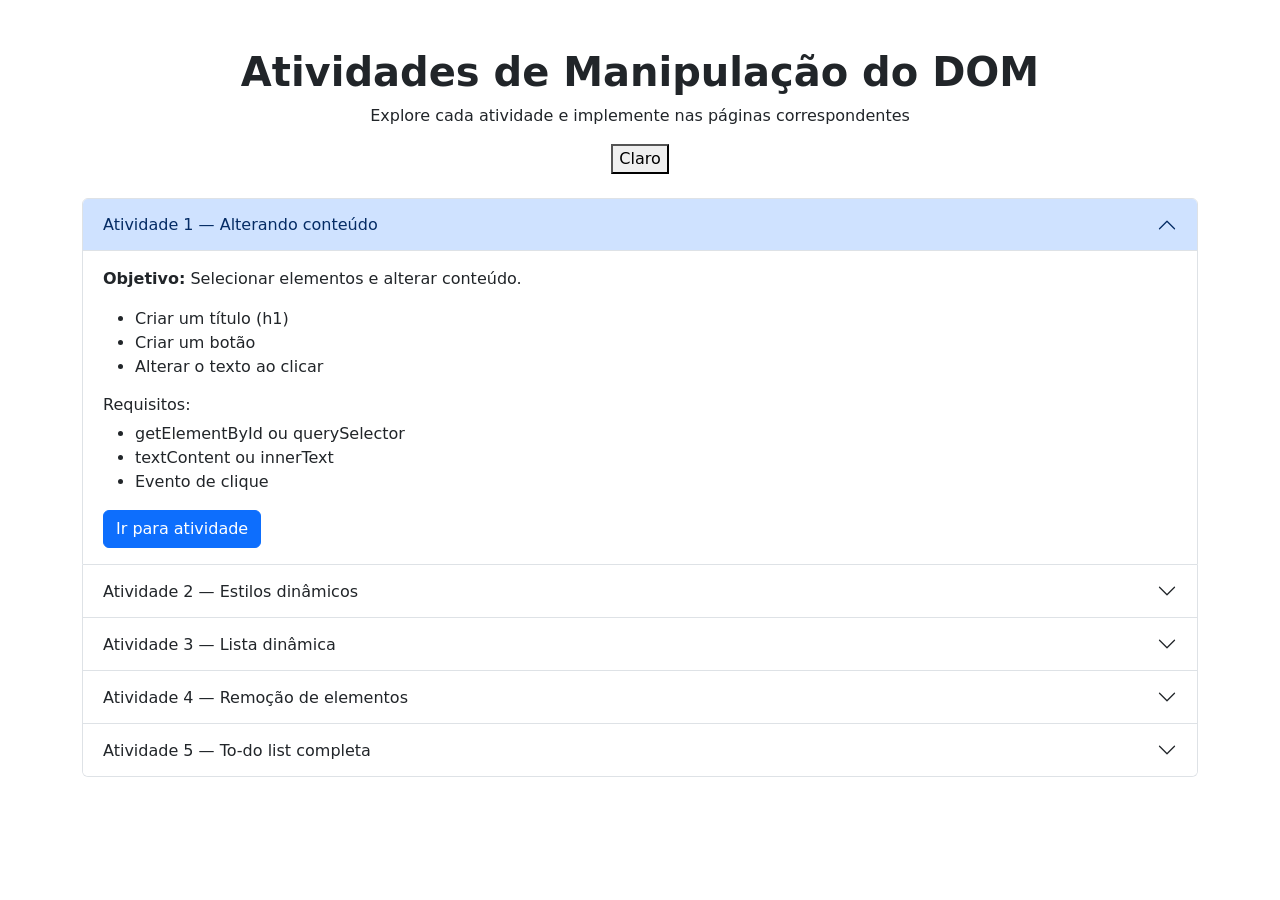
<file: index.html>
<!DOCTYPE html>
<html lang="pt-BR" data-bs-theme="light">
<head>
  <meta charset="UTF-8">
  <title>Atividades JavaScript</title>

  <!-- Bootstrap -->
  <link href="https://cdn.jsdelivr.net/npm/bootstrap@5.3.8/dist/css/bootstrap.min.css" rel="stylesheet">
</head>

<body>

  <div class="container py-5">

    <div class="text-center mb-4">
      <h1 class="fw-bold">Atividades de Manipulação do DOM</h1>
      <p class="">Explore cada atividade e implemente nas páginas correspondentes</p>
      <button id="modo">Claro</button>
    </div>

    <div class="accordion" id="accordionAtividades">

      <!-- ATIVIDADE 1 -->
      <div class="accordion-item">
        <h2 class="accordion-header">
          <button class="accordion-button" data-bs-toggle="collapse" data-bs-target="#a1">
            Atividade 1 — Alterando conteúdo
          </button>
        </h2>
        <div id="a1" class="accordion-collapse collapse show" data-bs-parent="#accordionAtividades">
          <div class="accordion-body">

            <p><strong>Objetivo:</strong> Selecionar elementos e alterar conteúdo.</p>

            <ul>
              <li>Criar um título (h1)</li>
              <li>Criar um botão</li>
              <li>Alterar o texto ao clicar</li>
            </ul>

            <h6>Requisitos:</h6>
            <ul>
              <li>getElementById ou querySelector</li>
              <li>textContent ou innerText</li>
              <li>Evento de clique</li>
            </ul>

            <a href="paginas/atividade1.html" class="btn btn-primary">Ir para atividade</a>

          </div>
        </div>
      </div>

      <!-- ATIVIDADE 2 -->
      <div class="accordion-item">
        <h2 class="accordion-header">
          <button class="accordion-button collapsed" data-bs-toggle="collapse" data-bs-target="#a2">
            Atividade 2 — Estilos dinâmicos
          </button>
        </h2>
        <div id="a2" class="accordion-collapse collapse" data-bs-parent="#accordionAtividades">
          <div class="accordion-body">

            <p><strong>Objetivo:</strong> Manipular estilos via JavaScript.</p>

            <ul>
              <li>Parágrafo</li>
              <li>Botão para mudar cor</li>
              <li>Botão para mudar fundo</li>
            </ul>

            <h6>Desafio:</h6>
            <p>Alternar entre modo claro e escuro.</p>

            <a href="paginas/atividade2.html" class="btn btn-primary">Ir para atividade</a>

          </div>
        </div>
      </div>

      <!-- ATIVIDADE 3 -->
      <div class="accordion-item">
        <h2 class="accordion-header">
          <button class="accordion-button collapsed" data-bs-toggle="collapse" data-bs-target="#a3">
            Atividade 3 — Lista dinâmica
          </button>
        </h2>
        <div id="a3" class="accordion-collapse collapse" data-bs-parent="#accordionAtividades">
          <div class="accordion-body">

            <p><strong>Objetivo:</strong> Criar elementos dinamicamente.</p>

            <ul>
              <li>Input de texto</li>
              <li>Botão "Adicionar"</li>
              <li>Inserir itens em uma lista (ul)</li>
            </ul>

            <h6>Requisitos:</h6>
            <ul>
              <li>createElement</li>
              <li>appendChild</li>
              <li>Limpar input</li>
            </ul>

            <a href="paginas/atividade3.html" class="btn btn-primary">Ir para atividade</a>

          </div>
        </div>
      </div>

      <!-- ATIVIDADE 4 -->
      <div class="accordion-item">
        <h2 class="accordion-header">
          <button class="accordion-button collapsed" data-bs-toggle="collapse" data-bs-target="#a4">
            Atividade 4 — Remoção de elementos
          </button>
        </h2>
        <div id="a4" class="accordion-collapse collapse" data-bs-parent="#accordionAtividades">
          <div class="accordion-body">

            <p><strong>Objetivo:</strong> Remover elementos dinamicamente.</p>

            <ul>
              <li>Lista com itens</li>
              <li>Botão "Remover" em cada item</li>
            </ul>

            <h6>Desafio:</h6>
            <p>Marcar item como concluído (riscar texto).</p>

            <a href="paginas/atividade4.html" class="btn btn-primary">Ir para atividade</a>

          </div>
        </div>
      </div>

      <!-- ATIVIDADE 5 -->
      <div class="accordion-item">
        <h2 class="accordion-header">
          <button class="accordion-button collapsed" data-bs-toggle="collapse" data-bs-target="#a5">
            Atividade 5 — To-do list completa
          </button>
        </h2>
        <div id="a5" class="accordion-collapse collapse" data-bs-parent="#accordionAtividades">
          <div class="accordion-body">

            <p><strong>Objetivo:</strong> Integrar tudo em um mini sistema.</p>

            <ul>
              <li>Adicionar tarefa</li>
              <li>Remover tarefa</li>
              <li>Marcar como concluída</li>
            </ul>

            <h6>Desafio:</h6>
            <p>Salvar no localStorage.</p>

            <a href="paginas/atividade5.html" class="btn btn-success">Ir para atividade</a>

          </div>
        </div>
      </div>

    </div>

  </div>

  <!-- Bootstrap JS -->
  <script src="https://cdn.jsdelivr.net/npm/bootstrap@5.3.8/dist/js/bootstrap.bundle.min.js"></script>
  <script>
    const modo = document.getElementById('modo')

    modo.addEventListener('click', function(){
      let tema = document.documentElement.getAttribute('data-bs-theme')
      const novoTema = tema === 'light' ? 'dark' : 'light';
      document.documentElement.setAttribute('data-bs-theme', novoTema)
      modo.innerText = modo.innerText == "Claro" ? "Escuro" : "Claro";
    })
  </script>

</body>
</html>
</file>
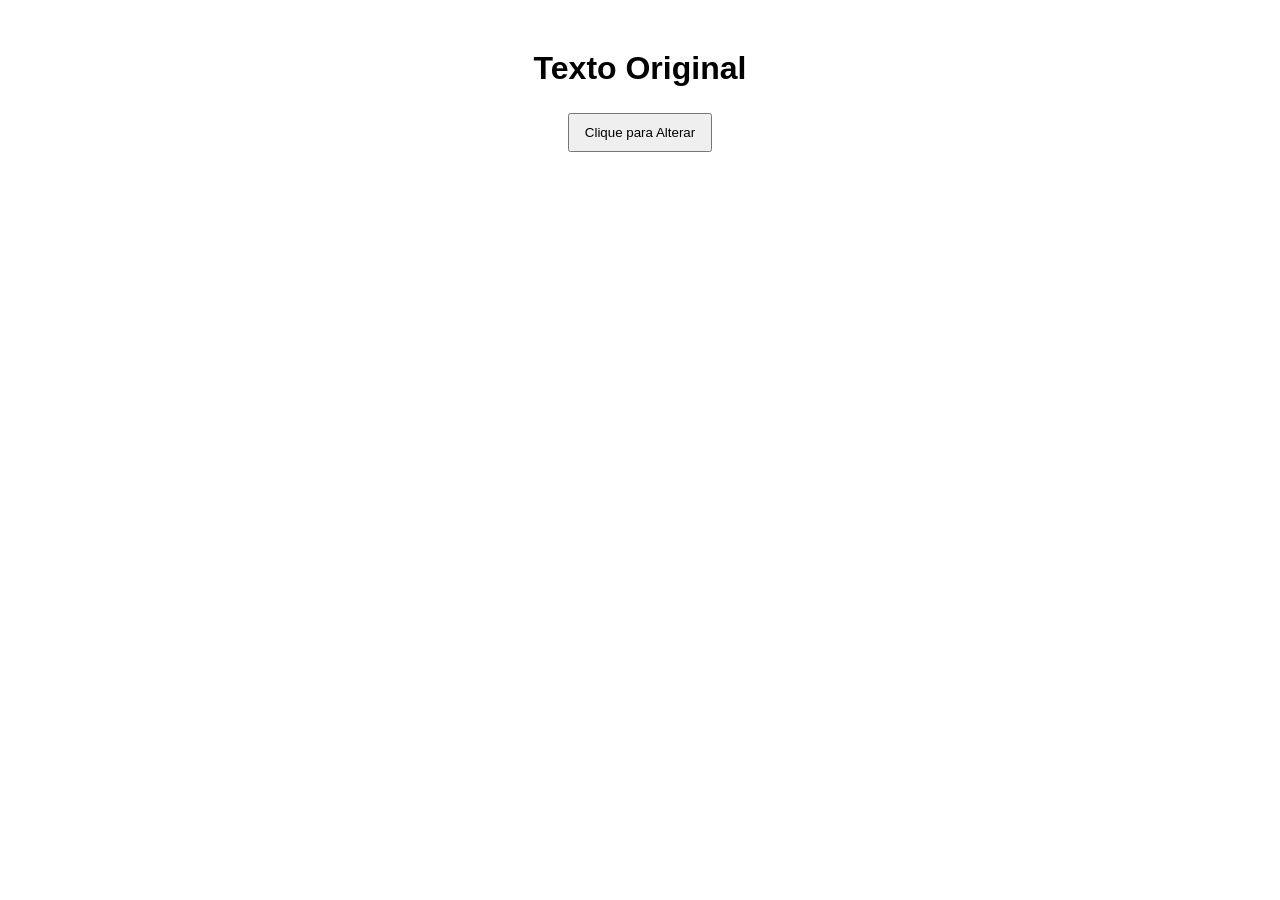
<file: paginas/atividade1.html>
<!DOCTYPE html>
<html lang="pt-BR">
<head>
    <meta charset="UTF-8">
    <meta name="viewport" content="width=device-width, initial-scale=1.0">
    <title>Atividade 1 - Alterar Conteúdo</title>
    <link rel="stylesheet" href="../css/style.css">
</head>
<body>
    <h1 id="titulo">Texto Original</h1>
    <button id="botaoAlterar">Clique para Alterar</button>
    
    <script src="../js/atividade1.js"></script>
</body>
</html>
</file>
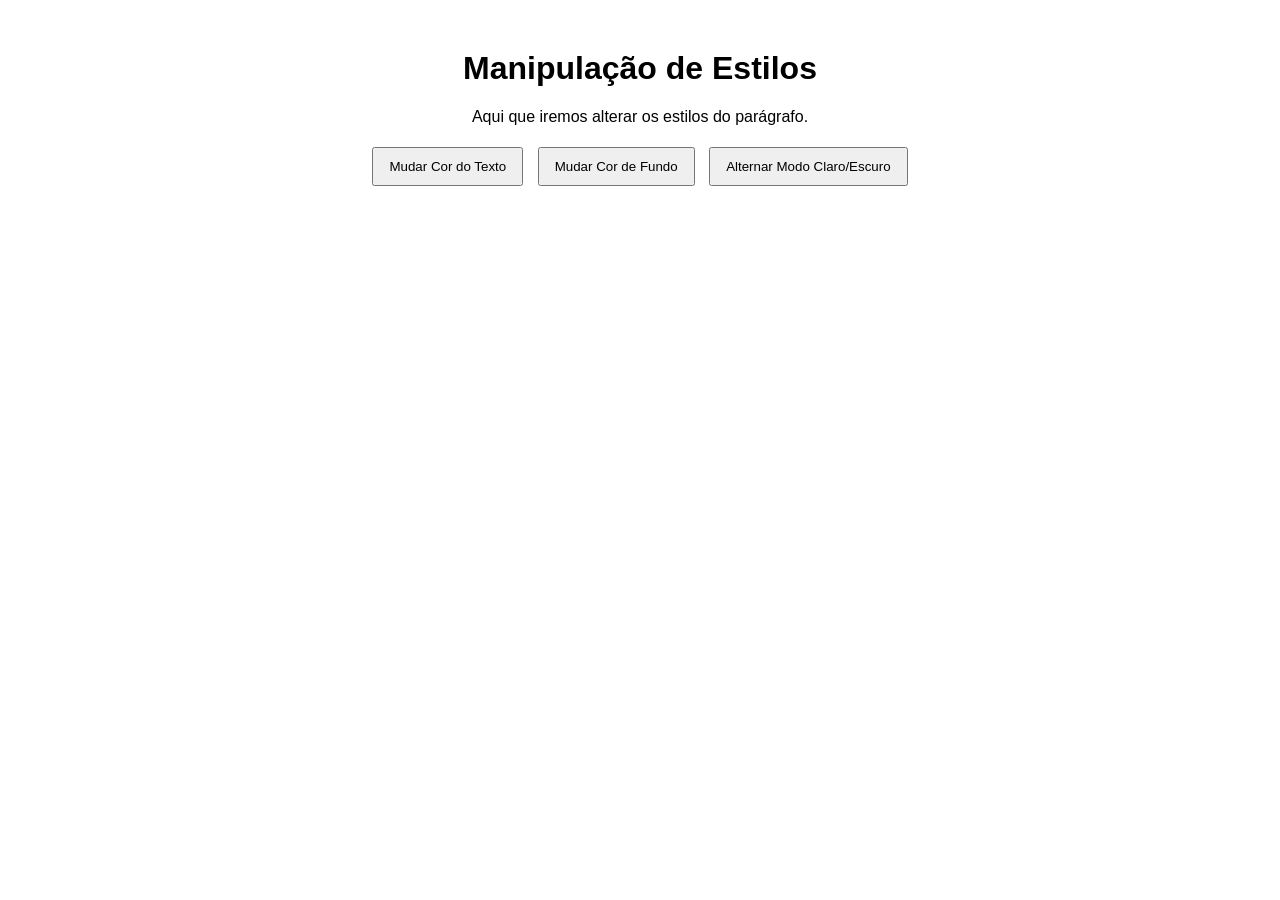
<file: paginas/atividade2.html>
<!DOCTYPE html>
<html lang="pt-BR">
<head>
    <meta charset="UTF-8">
    <meta name="viewport" content="width=device-width, initial-scale=1.0">
    <title>Atividade 2 - Manipular Estilos</title>
    <link rel="stylesheet" href="../css/style.css">
   
</head>
<body>
    <h1>Manipulação de Estilos</h1>
    
    <p id="paragrafo">Aqui que iremos alterar os estilos do parágrafo.</p>
    
    <button id="btnCor">Mudar Cor do Texto</button>
    <button id="btnFundo">Mudar Cor de Fundo</button>
    <button id="btnTema">Alternar Modo Claro/Escuro</button>
    
    <script src="../js/atividade2.js"></script>
</body>
</html>
</file>
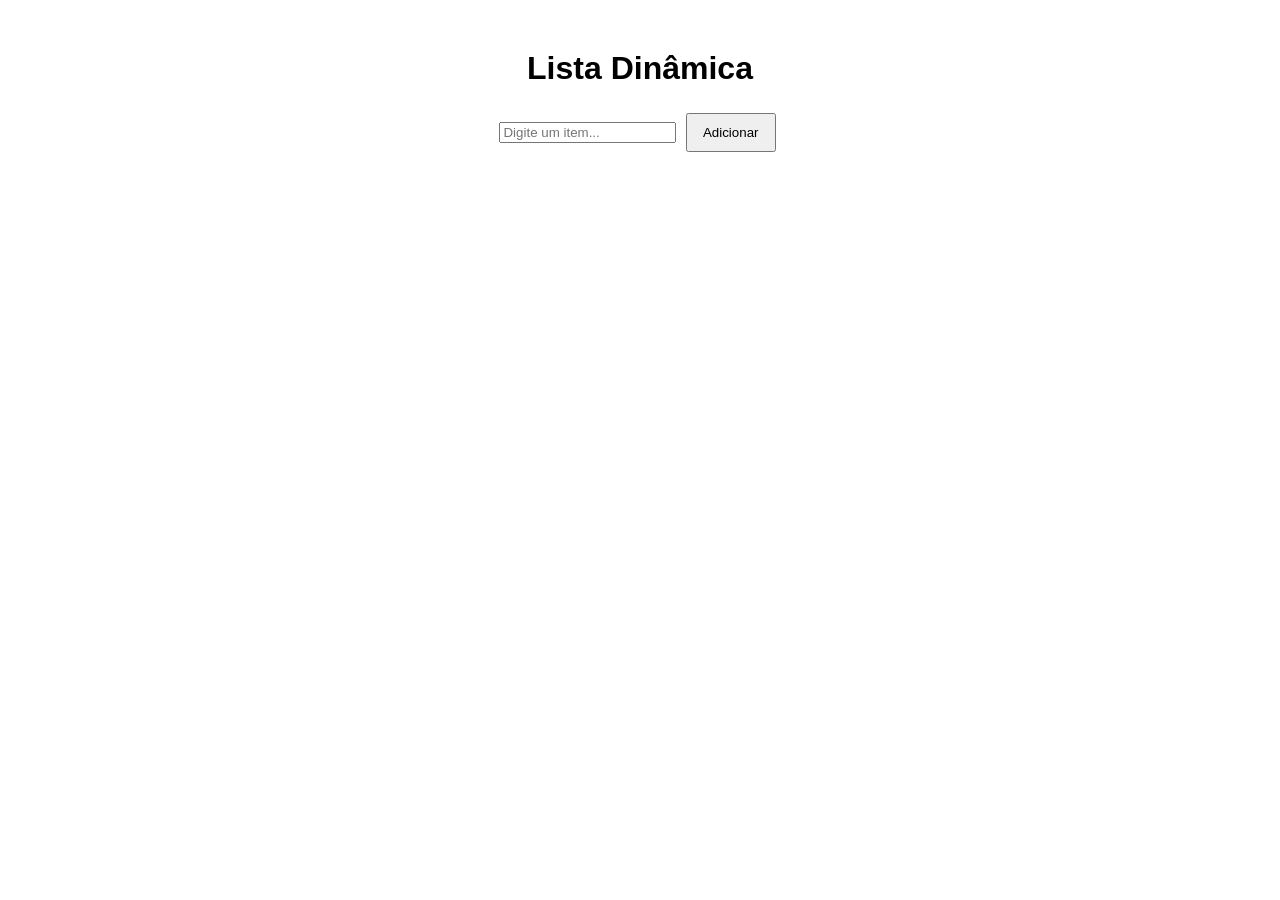
<file: paginas/atividade3.html>
<!DOCTYPE html>
<html lang="pt-BR">
<head>
    <meta charset="UTF-8">
    <meta name="viewport" content="width=device-width, initial-scale=1.0">
    <title>Atividade 3 - Criar Elementos Dinamicamente</title>
    <link rel="stylesheet" href="../css/style.css">
</head>
<body>
    <h1>Lista Dinâmica</h1>
    
    <div>
        <input type="text" id="itemInput" placeholder="Digite um item...">
        <button id="btnAdicionar">Adicionar</button>
    </div>
    
    <ul id="listaItens"></ul>
    
    <script src="../js/atividade3.js"></script>
</body>
</html>
</file>
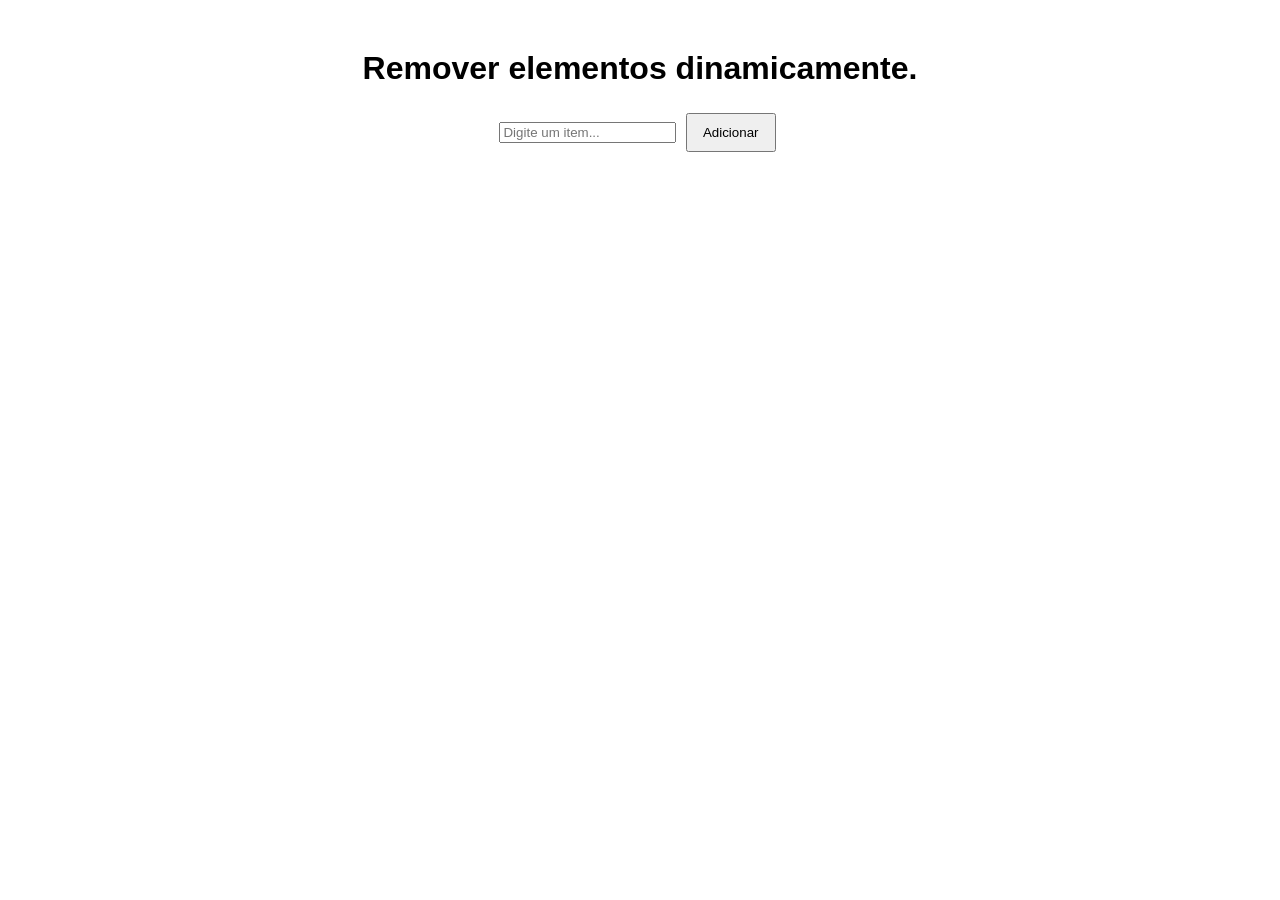
<file: paginas/atividade4.html>
<!DOCTYPE html>
<html lang="pt-BR">
<head>
    <meta charset="UTF-8">
    <meta name="viewport" content="width=device-width, initial-scale=1.0">
    <title>Atividade 4 - Remover Elementos Dinamicamente</title>
    <link rel="stylesheet" href="../css/style.css">
</head>
<body>
    <h1>Remover elementos dinamicamente.</h1>
    
     <div>
        <input type="text" id="itemInput" placeholder="Digite um item...">
        <button id="btnAdicionar">Adicionar</button>
    </div>
    
    <div>
           <ul id="listaItens">
           </ul>    

    </div>
    
    
    <script src="../js/atividade4.js"></script>
</body>
</html>
</file>
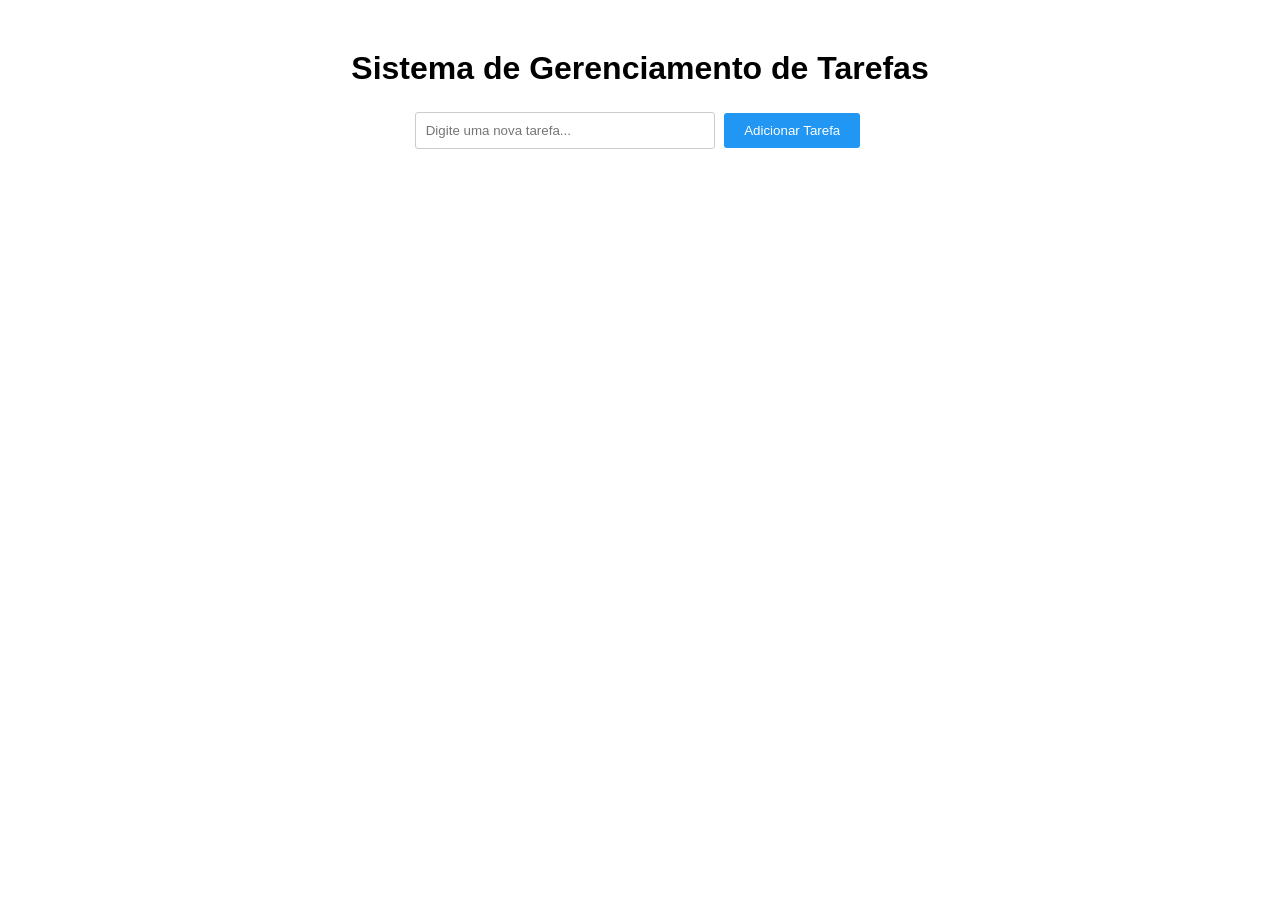
<file: paginas/atividade5.html>
<!DOCTYPE html>
<html lang="pt-BR">
<head>
    <meta charset="UTF-8">
    <meta name="viewport" content="width=device-width, initial-scale=1.0">
    <title>Atividade 5 - Sistema de Tarefas</title>
    <link rel="stylesheet" href="../css/style.css">
    <style>
        .tarefa-concluida {
            text-decoration: underline;
            color: green;
        }
        
        .tarefa-item {
            display: flex;
            align-items: center;
            gap: 10px;
            margin: 10px 0;
            padding: 10px;
            background-color: #f5f5f5;
            border-radius: 5px;
        }
        
        .tarefa-texto {
            flex: 1;
        }
        
        .btn-grupo {
            display: flex;
            gap: 5px;
        }
        
        button {
            padding: 5px 10px;
            cursor: pointer;
            border: none;
            border-radius: 3px;
        }
        
        .btn-concluir {
            background-color: #4CAF50;
            color: white;
        }
        
        .btn-remover {
            background-color: #f44336;
            color: white;
        }
        
        #btnAdicionar {
            background-color: #2196F3;
            color: white;
            padding: 10px 20px;
        }
        
        input[type="text"] {
            padding: 10px;
            width: 300px;
            border: 1px solid #ccc;
            border-radius: 3px;
        }
    </style>
</head>
<body>
    <h1>Sistema de Gerenciamento de Tarefas</h1>
    
    <div>
        <input type="text" id="tarefaInput" placeholder="Digite uma nova tarefa...">
        <button id="btnAdicionar">Adicionar Tarefa</button>
    </div>
    
    <div id="listaTarefas">
        <!-- Tarefas serão adicionadas aqui dinamicamente -->
    </div>
    
    <script src="../js/atividade5.js"></script>
</body>
</html>
</file>
<file: css/style.css>
*{
  box-sizing: border-box;
}

body {
  font-family: Arial, sans-serif;
  text-align: center;
  margin-top: 50px;
}

button {
  padding: 10px 15px;
  margin: 5px;
  cursor: pointer;
}

.botoes {
  margin-top: 20px;
}

.concluido {
  text-decoration: line-through;
  color: gray;
}
</file>
